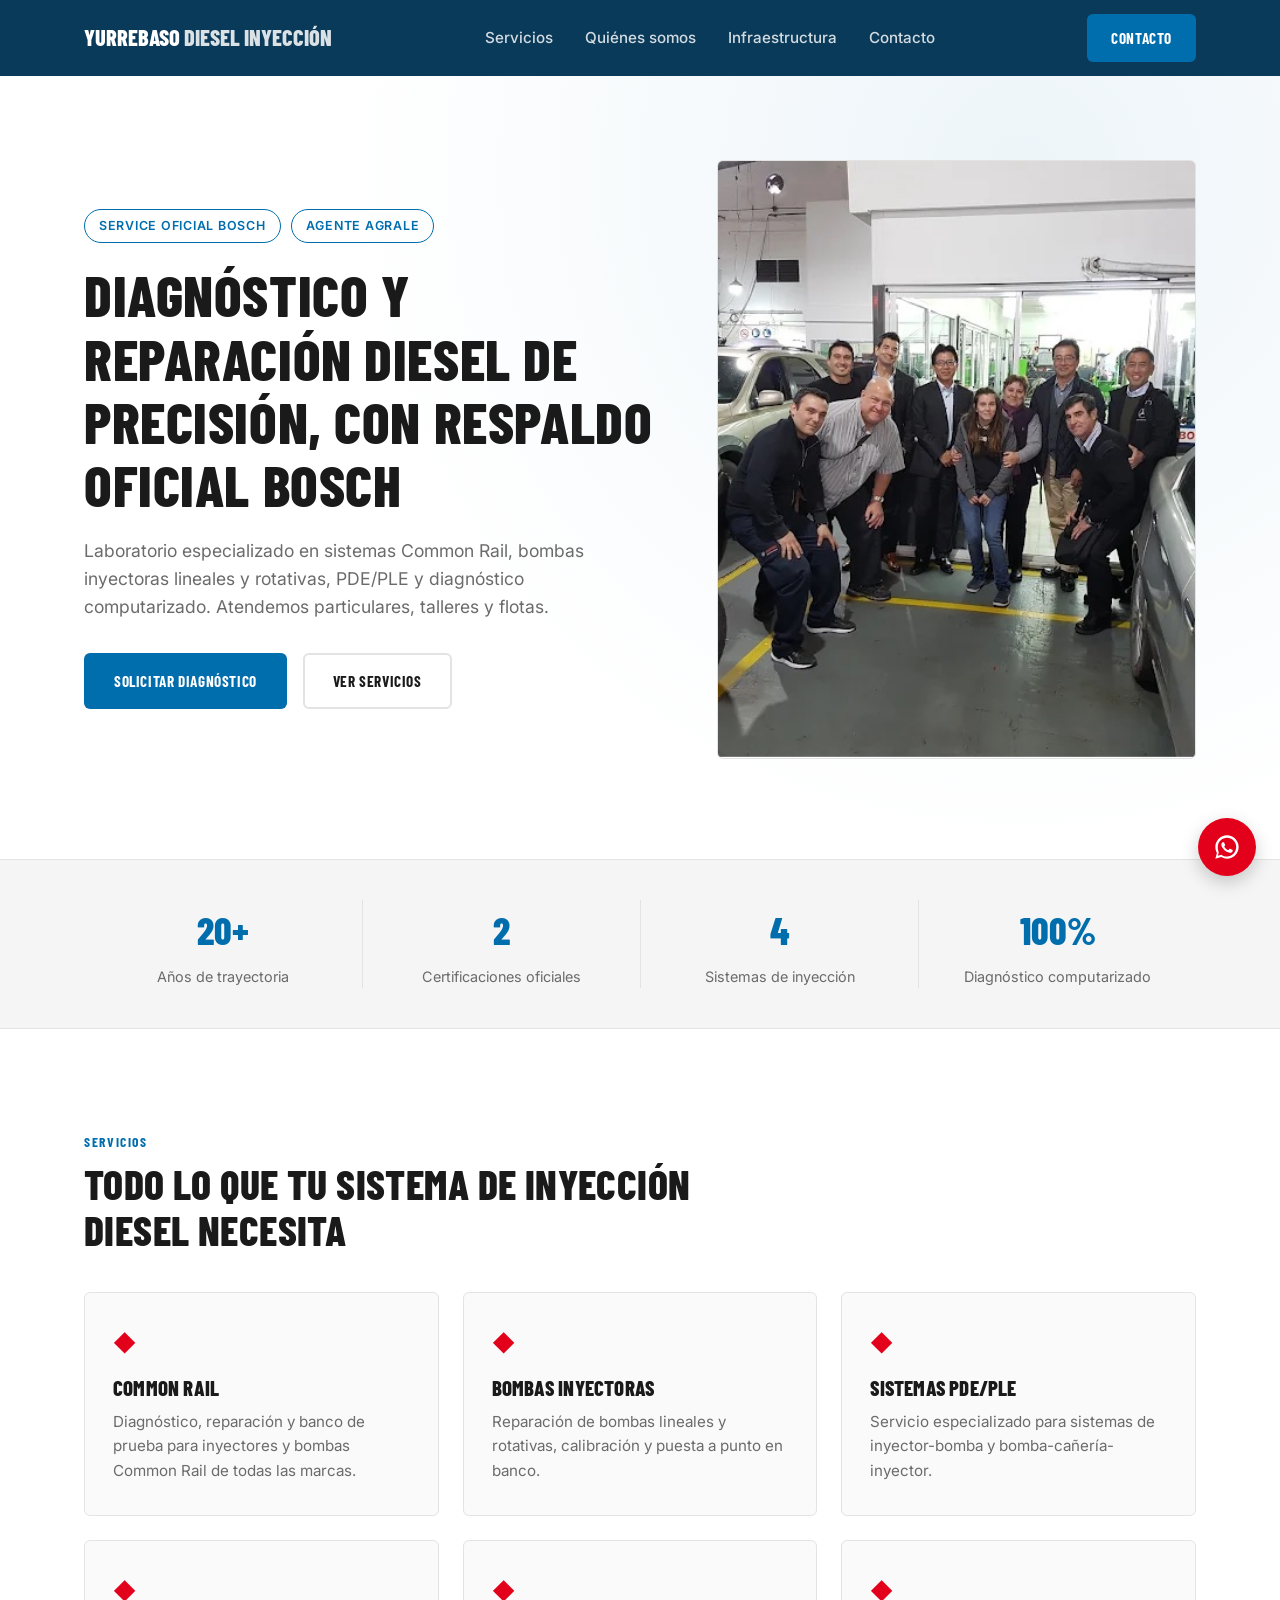
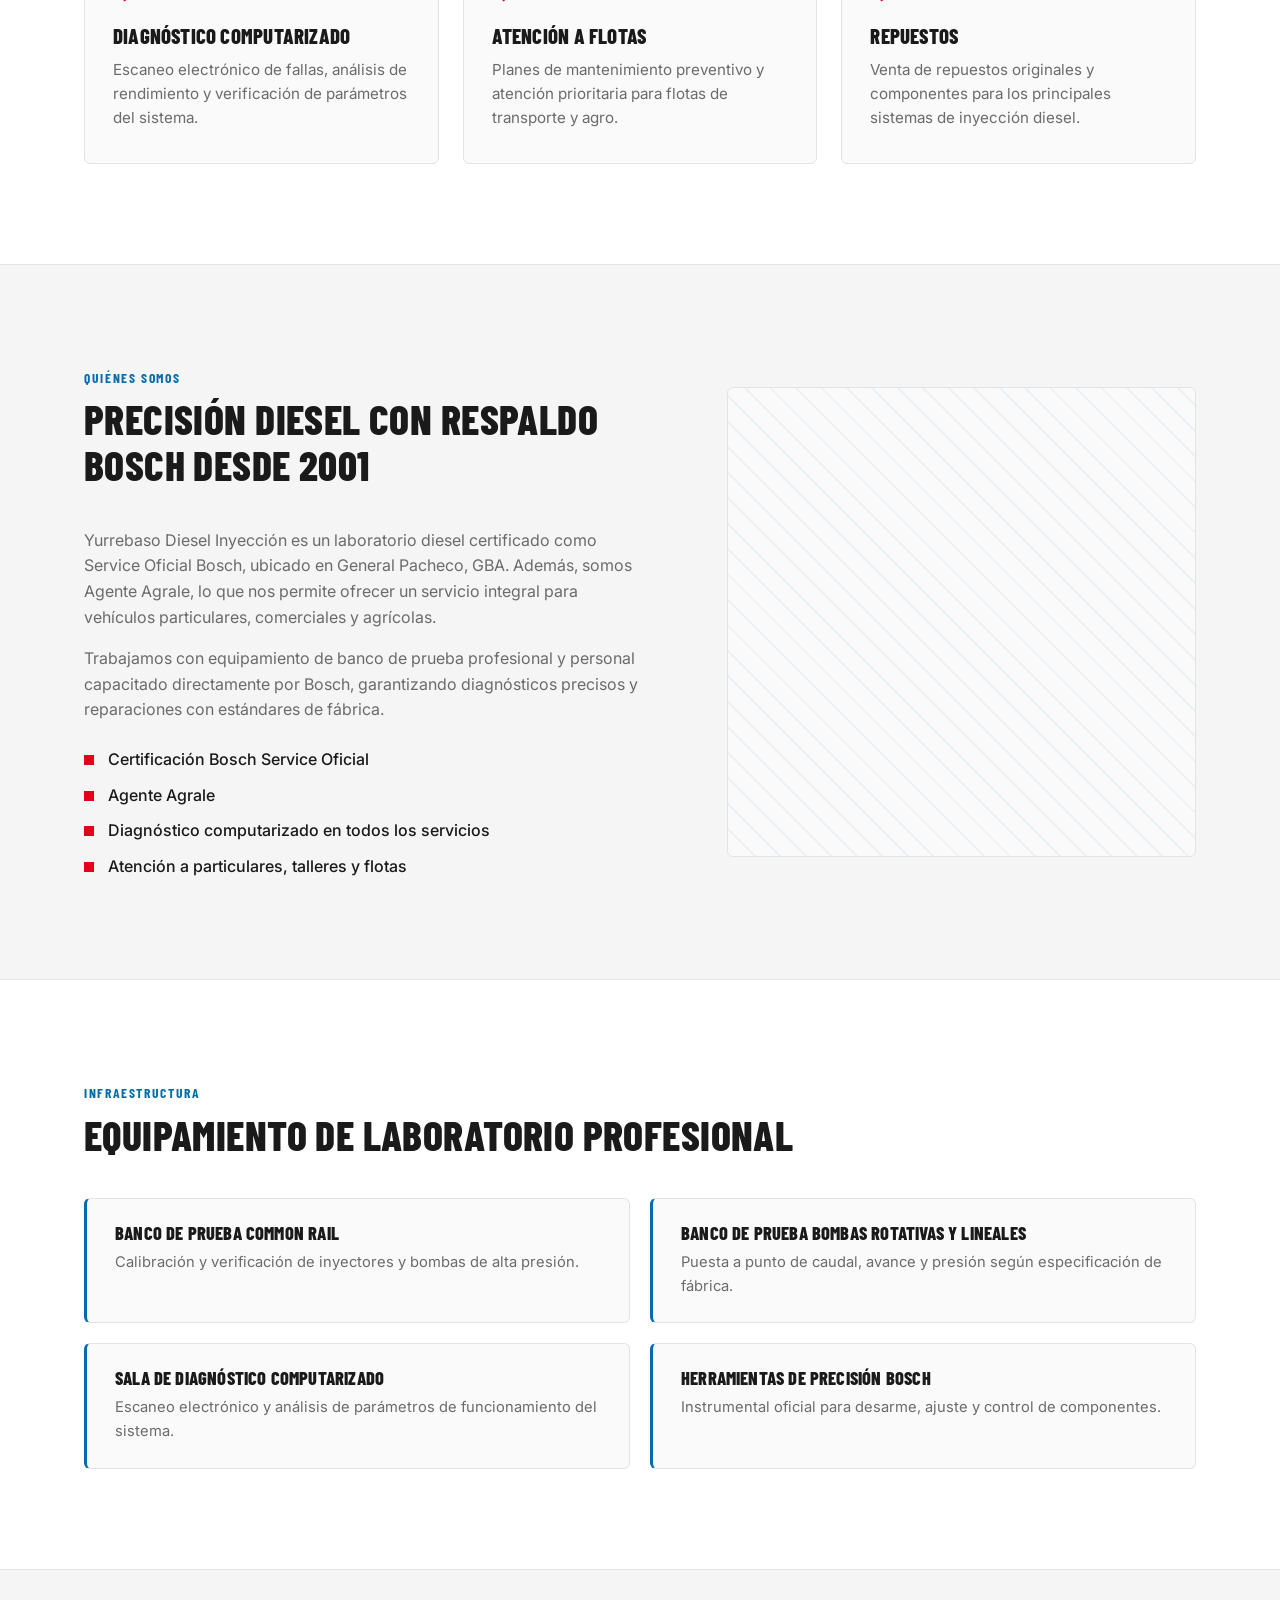
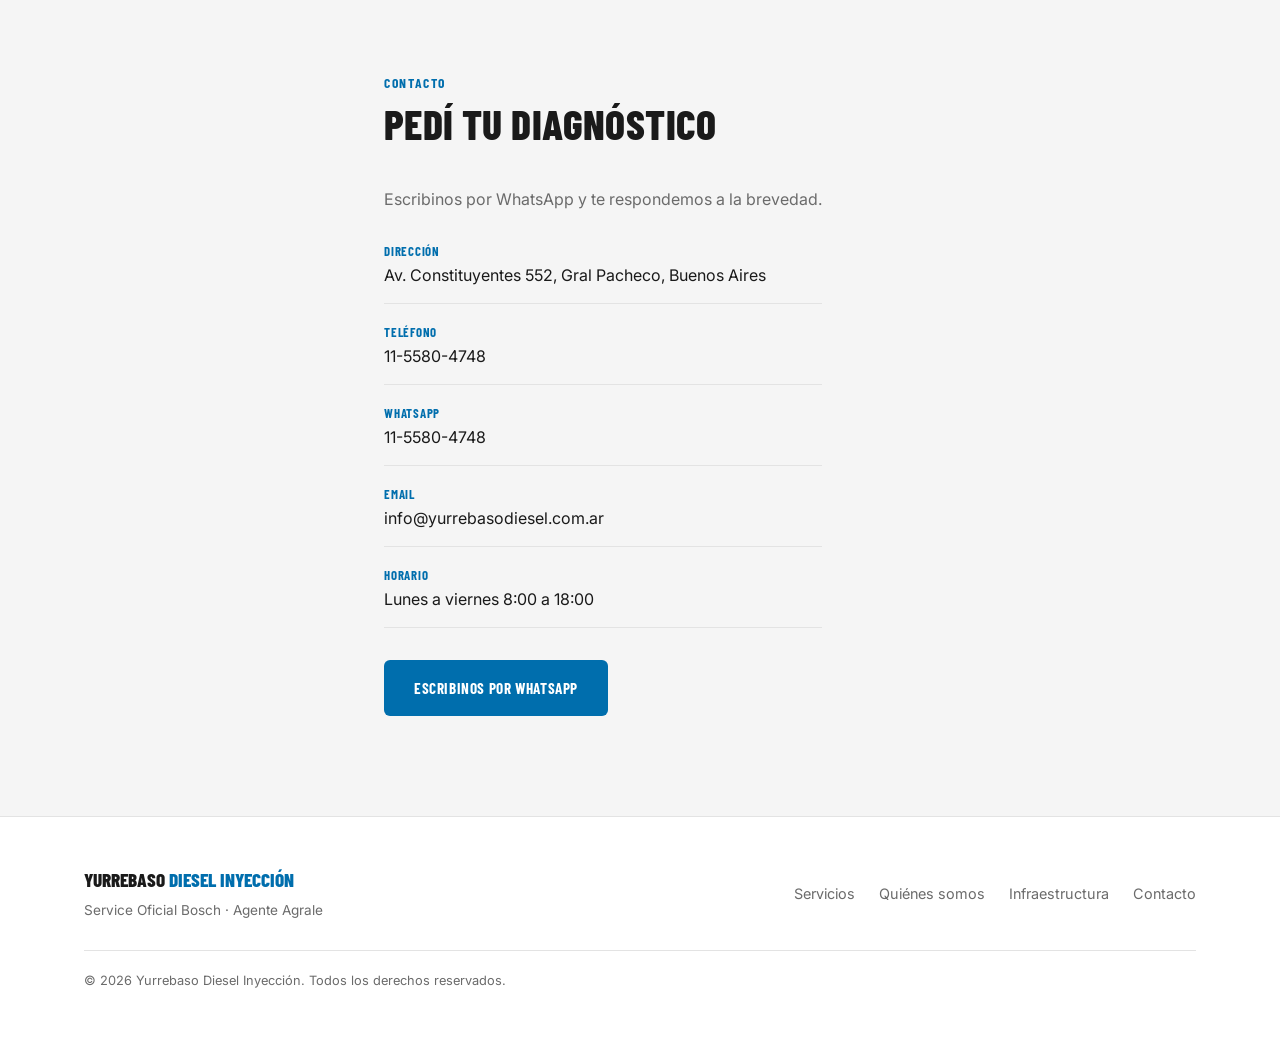
<file: index.html>
<!DOCTYPE html>
<html lang="es-AR">
<head>
  <meta charset="UTF-8">
  <meta name="viewport" content="width=device-width, initial-scale=1.0">

  <title>Yurrebaso Diesel Inyección | Service Oficial Bosch - Gral Pacheco</title>
  <meta name="description" content="Laboratorio diesel especializado en Common Rail, bombas inyectoras y diagnóstico computarizado. Service Oficial Bosch. Atención a particulares y flotas en Gral Pacheco, GBA.">
  <meta name="keywords" content="service diesel, common rail, inyección diesel, bosch service, diagnóstico computarizado, bombas inyectoras, Gral Pacheco">
  <link rel="canonical" href="https://www.yurrebasodiesel.com.ar/">

  <!-- Open Graph -->
  <meta property="og:title" content="Yurrebaso Diesel Inyección | Service Oficial Bosch">
  <meta property="og:description" content="Laboratorio diesel. Common Rail, PDE/PLE, diagnóstico computarizado. Service Oficial Bosch.">
  <meta property="og:image" content="https://www.yurrebasodiesel.com.ar/img/og-image.jpg">
  <meta property="og:url" content="https://www.yurrebasodiesel.com.ar/">
  <meta property="og:type" content="website">
  <meta property="og:locale" content="es_AR">

  <!-- Twitter Card -->
  <meta name="twitter:card" content="summary_large_image">
  <meta name="twitter:title" content="Yurrebaso Diesel Inyección">
  <meta name="twitter:image" content="https://www.yurrebasodiesel.com.ar/img/og-image.jpg">

  <link rel="icon" href="favicon.ico">

  <!-- Fonts -->
  <link rel="preconnect" href="https://fonts.googleapis.com">
  <link rel="preconnect" href="https://fonts.gstatic.com" crossorigin>
  <link href="https://fonts.googleapis.com/css2?family=Barlow+Condensed:wght@700;800&family=Inter:wght@400;500;600&display=swap" rel="stylesheet">

  <link rel="stylesheet" href="css/style.css">
</head>
<body>

  <!-- NAV -->
  <header class="nav" id="nav">
    <div class="container nav__inner">
      <a href="#hero" class="nav__logo">Yurrebaso <span>Diesel Inyección</span></a>

      <nav class="nav__links" id="navLinks">
        <a href="#servicios">Servicios</a>
        <a href="#nosotros">Quiénes somos</a>
        <a href="#infraestructura">Infraestructura</a>
        <a href="#contacto">Contacto</a>
      </nav>

      <a href="#contacto" class="btn btn--primary nav__cta">Contacto</a>

      <button class="nav__toggle" id="navToggle" aria-label="Abrir menú" aria-expanded="false" aria-controls="navLinks">
        <span></span><span></span><span></span>
      </button>
    </div>
  </header>

  <!-- HERO -->
  <section class="hero" id="hero">
    <div class="container hero__inner">
      <div class="hero__content">
        <div class="hero__badges">
          <span class="badge">Service Oficial Bosch</span>
          <span class="badge">Agente Agrale</span>
        </div>
        <h1>Diagnóstico y reparación diesel de precisión, con respaldo oficial Bosch</h1>
        <p class="hero__desc">
          Laboratorio especializado en sistemas Common Rail, bombas inyectoras lineales y rotativas,
          PDE/PLE y diagnóstico computarizado. Atendemos particulares, talleres y flotas.
        </p>
        <div class="hero__ctas">
          <a href="https://wa.me/5491155804748?text=Hola%2C%20quiero%20solicitar%20un%20diagn%C3%B3stico" class="btn btn--primary" target="_blank" rel="noopener">Solicitar diagnóstico</a>
          <a href="#servicios" class="btn btn--ghost">Ver servicios</a>
        </div>
      </div>
      <div class="hero__visual" aria-hidden="true"></div>
    </div>
  </section>

  <!-- STATS -->
  <section class="stats">
    <div class="container stats__grid">
      <div class="stat">
        <span class="stat__num">20+</span>
        <span class="stat__label">Años de trayectoria</span>
      </div>
      <div class="stat">
        <span class="stat__num">2</span>
        <span class="stat__label">Certificaciones oficiales</span>
      </div>
      <div class="stat">
        <span class="stat__num">4</span>
        <span class="stat__label">Sistemas de inyección</span>
      </div>
      <div class="stat">
        <span class="stat__num">100%</span>
        <span class="stat__label">Diagnóstico computarizado</span>
      </div>
    </div>
  </section>

  <!-- SERVICIOS -->
  <section class="servicios" id="servicios">
    <div class="container">
      <span class="eyebrow">Servicios</span>
      <h2>Todo lo que tu sistema de inyección diesel necesita</h2>

      <div class="servicios__grid">
        <article class="card">
          <div class="card__icon" aria-hidden="true">◆</div>
          <h3>Common Rail</h3>
          <p>Diagnóstico, reparación y banco de prueba para inyectores y bombas Common Rail de todas las marcas.</p>
        </article>
        <article class="card">
          <div class="card__icon" aria-hidden="true">◆</div>
          <h3>Bombas inyectoras</h3>
          <p>Reparación de bombas lineales y rotativas, calibración y puesta a punto en banco.</p>
        </article>
        <article class="card">
          <div class="card__icon" aria-hidden="true">◆</div>
          <h3>Sistemas PDE/PLE</h3>
          <p>Servicio especializado para sistemas de inyector-bomba y bomba-cañería-inyector.</p>
        </article>
        <article class="card">
          <div class="card__icon" aria-hidden="true">◆</div>
          <h3>Diagnóstico computarizado</h3>
          <p>Escaneo electrónico de fallas, análisis de rendimiento y verificación de parámetros del sistema.</p>
        </article>
        <article class="card">
          <div class="card__icon" aria-hidden="true">◆</div>
          <h3>Atención a flotas</h3>
          <p>Planes de mantenimiento preventivo y atención prioritaria para flotas de transporte y agro.</p>
        </article>
        <article class="card">
          <div class="card__icon" aria-hidden="true">◆</div>
          <h3>Repuestos</h3>
          <p>Venta de repuestos originales y componentes para los principales sistemas de inyección diesel.</p>
        </article>
      </div>
    </div>
  </section>

  <!-- QUIÉNES SOMOS -->
  <section class="nosotros" id="nosotros">
    <div class="container nosotros__inner">
      <div class="nosotros__text">
        <span class="eyebrow">Quiénes somos</span>
        <h2>Precisión diesel con respaldo Bosch desde 2001</h2>
        <p>
          Yurrebaso Diesel Inyección es un laboratorio diesel certificado como Service Oficial Bosch,
          ubicado en General Pacheco, GBA. Además, somos Agente Agrale, lo que nos permite ofrecer
          un servicio integral para vehículos particulares, comerciales y agrícolas.
        </p>
        <p>
          Trabajamos con equipamiento de banco de prueba profesional y personal capacitado directamente
          por Bosch, garantizando diagnósticos precisos y reparaciones con estándares de fábrica.
        </p>
        <ul class="nosotros__list">
          <li>Certificación Bosch Service Oficial</li>
          <li>Agente Agrale</li>
          <li>Diagnóstico computarizado en todos los servicios</li>
          <li>Atención a particulares, talleres y flotas</li>
        </ul>
      </div>
      <div class="nosotros__visual" aria-hidden="true"></div>
    </div>
  </section>

  <!-- INFRAESTRUCTURA -->
  <section class="infraestructura" id="infraestructura">
    <div class="container">
      <span class="eyebrow">Infraestructura</span>
      <h2>Equipamiento de laboratorio profesional</h2>

      <div class="infraestructura__grid">
        <div class="equipo">
          <h3>Banco de prueba Common Rail</h3>
          <p>Calibración y verificación de inyectores y bombas de alta presión.</p>
        </div>
        <div class="equipo">
          <h3>Banco de prueba bombas rotativas y lineales</h3>
          <p>Puesta a punto de caudal, avance y presión según especificación de fábrica.</p>
        </div>
        <div class="equipo">
          <h3>Sala de diagnóstico computarizado</h3>
          <p>Escaneo electrónico y análisis de parámetros de funcionamiento del sistema.</p>
        </div>
        <div class="equipo">
          <h3>Herramientas de precisión Bosch</h3>
          <p>Instrumental oficial para desarme, ajuste y control de componentes.</p>
        </div>
      </div>
    </div>
  </section>

  <!-- CONTACTO -->
  <section class="contacto" id="contacto">
    <div class="container contacto__inner">
      <div class="contacto__info">
        <span class="eyebrow">Contacto</span>
        <h2>Pedí tu diagnóstico</h2>
        <p>Escribinos por WhatsApp y te respondemos a la brevedad.</p>

        <ul class="contacto__datos">
          <li>
            <strong>Dirección</strong>
            <span>Av. Constituyentes 552, Gral Pacheco, Buenos Aires</span>
          </li>
          <li>
            <strong>Teléfono</strong>
            <span>11-5580-4748</span>
          </li>
          <li>
            <strong>WhatsApp</strong>
            <span>11-5580-4748</span>
          </li>
          <li>
            <strong>Email</strong>
            <span>info@yurrebasodiesel.com.ar</span>
          </li>
          <li>
            <strong>Horario</strong>
            <span>Lunes a viernes 8:00 a 18:00</span>
          </li>
        </ul>

        <a href="https://wa.me/5491155804748?text=Hola%2C%20quiero%20solicitar%20un%20diagn%C3%B3stico" class="btn btn--primary contacto__cta" target="_blank" rel="noopener">Escribinos por WhatsApp</a>
      </div>
    </div>
  </section>

  <!-- FOOTER -->
  <footer class="footer">
    <div class="container footer__inner">
      <div class="footer__brand">
        <span class="footer__logo">Yurrebaso <span>Diesel Inyección</span></span>
        <p>Service Oficial Bosch · Agente Agrale</p>
      </div>

      <nav class="footer__links">
        <a href="#servicios">Servicios</a>
        <a href="#nosotros">Quiénes somos</a>
        <a href="#infraestructura">Infraestructura</a>
        <a href="#contacto">Contacto</a>
      </nav>

      <p class="footer__copy">© <span id="year"></span> Yurrebaso Diesel Inyección. Todos los derechos reservados.</p>
    </div>
  </footer>

  <!-- WHATSAPP FLOAT -->
  <a href="https://wa.me/5491155804748?text=Hola%2C%20quiero%20solicitar%20un%20diagn%C3%B3stico" class="whatsapp-float" target="_blank" rel="noopener" aria-label="Contactar por WhatsApp">
    <svg viewBox="0 0 24 24" width="28" height="28" fill="currentColor" aria-hidden="true">
      <path d="M12 2C6.48 2 2 6.48 2 12c0 1.85.5 3.58 1.36 5.07L2 22l5.06-1.33A9.94 9.94 0 0 0 12 22c5.52 0 10-4.48 10-10S17.52 2 12 2zm0 18.13c-1.66 0-3.2-.48-4.5-1.31l-.32-.2-3 .79.8-2.92-.21-.3A7.9 7.9 0 0 1 4.13 12c0-4.35 3.53-7.87 7.87-7.87S19.87 7.65 19.87 12 16.35 20.13 12 20.13zm4.32-5.9c-.24-.12-1.4-.69-1.62-.77-.22-.08-.38-.12-.54.12-.16.24-.62.77-.76.93-.14.16-.28.18-.52.06-.24-.12-1-.37-1.9-1.17-.7-.62-1.18-1.39-1.32-1.63-.14-.24-.02-.37.1-.49.11-.11.24-.28.36-.42.12-.14.16-.24.24-.4.08-.16.04-.3-.02-.42-.06-.12-.54-1.3-.74-1.78-.19-.46-.39-.4-.54-.4h-.46c-.16 0-.42.06-.64.3-.22.24-.84.82-.84 2s.86 2.32.98 2.48c.12.16 1.7 2.6 4.13 3.64.58.25 1.03.4 1.38.51.58.18 1.11.16 1.53.1.47-.07 1.4-.57 1.6-1.12.2-.55.2-1.02.14-1.12-.06-.1-.22-.16-.46-.28z"/>
    </svg>
  </a>

  <!-- Schema.org -->
  <script type="application/ld+json">
  {
    "@context": "https://schema.org",
    "@type": "AutoRepair",
    "name": "Yurrebaso Diesel Inyección",
    "description": "Laboratorio diesel especializado en Common Rail, bombas inyectoras lineales y rotativas, sistemas PDE/PLE y diagnóstico computarizado. Service Oficial Bosch.",
    "url": "https://www.yurrebasodiesel.com.ar",
    "telephone": "+54-11-5580-4748",
    "email": "info@yurrebasodiesel.com.ar",
    "address": {
      "@type": "PostalAddress",
      "streetAddress": "Av. Constituyentes 552",
      "addressLocality": "General Pacheco",
      "addressRegion": "Buenos Aires",
      "postalCode": "1617",
      "addressCountry": "AR"
    },
    "geo": {
      "@type": "GeoCoordinates",
      "latitude": "-34.4647",
      "longitude": "-58.6289"
    },
    "openingHoursSpecification": [
      {
        "@type": "OpeningHoursSpecification",
        "dayOfWeek": ["Monday","Tuesday","Wednesday","Thursday","Friday"],
        "opens": "08:00",
        "closes": "18:00"
      }
    ],
    "sameAs": [
      "INSTAGRAM_URL_SI_TIENE",
      "FACEBOOK_URL_SI_TIENE"
    ]
  }
  </script>

  <script src="js/main.js" defer></script>
</body>
</html>
</file>
<file: css/style.css>
/* ==========================================================================
   Yurrebaso Diesel Inyección — Paleta Bosch oficial
   Secundario: azul (navbar + botones) · Terciario: rojo (acentos puntuales)
   ========================================================================== */

:root {
  --bg: #FFFFFF;
  --bg-alt: #F5F5F5;
  --surface: #FAFAFA;
  --border: #E3E3E3;

  --secondary: #006EAD;
  --secondary-dark: #003253;
  --tertiary: #E2001A;
  --on-brand: #FFFFFF;

  --text: #1A1A1A;
  --text-muted: #6B6B6B;

  --font-head: "Barlow Condensed", sans-serif;
  --font-body: "Inter", sans-serif;

  --container: 1160px;
  --radius: 6px;
}

* {
  margin: 0;
  padding: 0;
  box-sizing: border-box;
}

html {
  scroll-behavior: smooth;
}

body {
  background: var(--bg);
  color: var(--text);
  font-family: var(--font-body);
  line-height: 1.6;
  overflow-x: hidden;
}

img {
  max-width: 100%;
  display: block;
}

a {
  color: inherit;
  text-decoration: none;
}

ul {
  list-style: none;
}

h1, h2, h3 {
  font-family: var(--font-head);
  font-weight: 800;
  line-height: 1.1;
  text-transform: uppercase;
  letter-spacing: 0.01em;
}

.container {
  width: 100%;
  max-width: var(--container);
  margin: 0 auto;
  padding: 0 24px;
}

.eyebrow {
  display: inline-block;
  color: var(--secondary);
  font-family: var(--font-head);
  font-weight: 700;
  text-transform: uppercase;
  letter-spacing: 0.12em;
  font-size: 0.85rem;
  margin-bottom: 8px;
}

section h2 {
  font-size: clamp(1.8rem, 3.5vw, 2.6rem);
  max-width: 720px;
  margin-bottom: 40px;
}

/* Buttons */
.btn {
  display: inline-flex;
  align-items: center;
  justify-content: center;
  padding: 14px 28px;
  border-radius: var(--radius);
  font-family: var(--font-head);
  font-weight: 700;
  text-transform: uppercase;
  letter-spacing: 0.04em;
  font-size: 0.95rem;
  border: 2px solid transparent;
  cursor: pointer;
  transition: background 0.2s ease, border-color 0.2s ease, transform 0.2s ease;
}

.btn--primary {
  background: var(--secondary);
  color: var(--on-brand);
}

.btn--primary:hover {
  background: var(--secondary-dark);
  transform: translateY(-1px);
}

.btn--ghost {
  border-color: var(--border);
  color: var(--text);
}

.btn--ghost:hover {
  border-color: var(--secondary);
  color: var(--secondary);
}

/* ==========================================================================
   NAV
   ========================================================================== */

.nav {
  position: fixed;
  top: 0;
  left: 0;
  right: 0;
  z-index: 100;
  background: rgba(0, 50, 83, 0.96);
  backdrop-filter: blur(8px);
}

.nav__inner {
  display: flex;
  align-items: center;
  justify-content: space-between;
  height: 76px;
}

.nav__logo {
  font-family: var(--font-head);
  font-weight: 800;
  font-size: 1.4rem;
  text-transform: uppercase;
  color: var(--on-brand);
}

.nav__logo span {
  color: var(--on-brand);
  opacity: 0.85;
}

.nav__links {
  display: flex;
  gap: 32px;
}

.nav__links a {
  font-size: 0.95rem;
  font-weight: 500;
  color: rgba(255, 255, 255, 0.82);
  text-decoration: underline;
  text-decoration-color: transparent;
  text-underline-offset: 4px;
  transition: color 0.2s ease, text-decoration-color 0.2s ease;
}

.nav__links a:hover {
  color: var(--on-brand);
  text-decoration-color: var(--tertiary);
}

.nav__cta {
  padding: 10px 22px;
}

.nav__toggle {
  display: none;
  flex-direction: column;
  justify-content: center;
  gap: 5px;
  width: 32px;
  height: 32px;
  background: none;
  border: none;
  cursor: pointer;
}

.nav__toggle span {
  display: block;
  height: 2px;
  background: var(--on-brand);
  border-radius: 2px;
  transition: transform 0.2s ease, opacity 0.2s ease;
}

.nav__toggle.is-open span:nth-child(1) {
  transform: translateY(7px) rotate(45deg);
}

.nav__toggle.is-open span:nth-child(2) {
  opacity: 0;
}

.nav__toggle.is-open span:nth-child(3) {
  transform: translateY(-7px) rotate(-45deg);
}

/* ==========================================================================
   HERO
   ========================================================================== */

.hero {
  padding: 160px 0 100px;
  background:
    radial-gradient(circle at 80% 20%, rgba(0, 110, 173, 0.07), transparent 55%),
    var(--bg);
}

.hero__inner {
  display: grid;
  grid-template-columns: 1.1fr 0.9fr;
  gap: 48px;
  align-items: center;
}

.hero__badges {
  display: flex;
  gap: 10px;
  margin-bottom: 20px;
}

.badge {
  display: inline-block;
  padding: 6px 14px;
  border: 1px solid var(--secondary);
  color: var(--secondary);
  border-radius: 999px;
  font-size: 0.78rem;
  font-weight: 600;
  text-transform: uppercase;
  letter-spacing: 0.06em;
}

.hero h1 {
  font-size: clamp(2.4rem, 5vw, 3.6rem);
  margin-bottom: 20px;
}

.hero__desc {
  color: var(--text-muted);
  font-size: 1.1rem;
  max-width: 540px;
  margin-bottom: 32px;
}

.hero__ctas {
  display: flex;
  gap: 16px;
  flex-wrap: wrap;
}

.hero__visual {
  aspect-ratio: 4 / 5;
  border-radius: var(--radius);
  border: 1px solid var(--border);
  background-image: url(/img/yurrebasos.jpg);
  background-size: cover;
  background-position: center;
  background-repeat: no-repeat;
}

/* ==========================================================================
   STATS
   ========================================================================== */

.stats {
  border-top: 1px solid var(--border);
  border-bottom: 1px solid var(--border);
  background: var(--bg-alt);
}

.stats__grid {
  display: grid;
  grid-template-columns: repeat(4, 1fr);
  padding: 40px 24px;
}

.stat {
  display: flex;
  flex-direction: column;
  align-items: center;
  text-align: center;
  gap: 4px;
  border-left: 1px solid var(--border);
  padding: 0 12px;
}

.stat:first-child {
  border-left: none;
}

.stat__num {
  font-family: var(--font-head);
  font-weight: 800;
  font-size: clamp(1.8rem, 3vw, 2.4rem);
  color: var(--secondary);
}

.stat__label {
  color: var(--text-muted);
  font-size: 0.9rem;
}

/* ==========================================================================
   SERVICIOS
   ========================================================================== */

.servicios {
  padding: 100px 0;
}

.servicios__grid {
  display: grid;
  grid-template-columns: repeat(3, 1fr);
  gap: 24px;
}

.card {
  background: var(--surface);
  border: 1px solid var(--border);
  border-radius: var(--radius);
  padding: 32px 28px;
  transition: border-color 0.2s ease, transform 0.2s ease;
}

.card:hover {
  border-color: var(--secondary);
  transform: translateY(-3px);
}

.card__icon {
  color: var(--tertiary);
  font-size: 1.4rem;
  margin-bottom: 16px;
}

.card h3 {
  font-size: 1.3rem;
  margin-bottom: 10px;
}

.card p {
  color: var(--text-muted);
  font-size: 0.95rem;
}

/* ==========================================================================
   NOSOTROS
   ========================================================================== */

.nosotros {
  padding: 100px 0;
  background: var(--bg-alt);
  border-top: 1px solid var(--border);
  border-bottom: 1px solid var(--border);
}

.nosotros__inner {
  display: grid;
  grid-template-columns: 1fr 0.8fr;
  gap: 56px;
  align-items: center;
}

.nosotros__text p {
  color: var(--text-muted);
  margin-bottom: 16px;
  max-width: 560px;
}

.nosotros__list {
  margin-top: 24px;
  display: flex;
  flex-direction: column;
  gap: 10px;
}

.nosotros__list li {
  position: relative;
  padding-left: 24px;
  font-weight: 500;
}

.nosotros__list li::before {
  content: "";
  position: absolute;
  left: 0;
  top: 8px;
  width: 10px;
  height: 10px;
  background: var(--tertiary);
}

.nosotros__visual {
  aspect-ratio: 1 / 1;
  border-radius: var(--radius);
  border: 1px solid var(--border);
  background:
    repeating-linear-gradient(45deg, rgba(0, 110, 173, 0.06) 0 2px, transparent 2px 18px),
    var(--surface);
}

/* ==========================================================================
   INFRAESTRUCTURA
   ========================================================================== */

.infraestructura {
  padding: 100px 0;
}

.infraestructura__grid {
  display: grid;
  grid-template-columns: repeat(2, 1fr);
  gap: 20px;
}

.equipo {
  border: 1px solid var(--border);
  border-left: 3px solid var(--secondary);
  border-radius: var(--radius);
  padding: 24px 28px;
  background: var(--surface);
}

.equipo h3 {
  font-size: 1.15rem;
  margin-bottom: 8px;
}

.equipo p {
  color: var(--text-muted);
  font-size: 0.92rem;
}

/* ==========================================================================
   CONTACTO
   ========================================================================== */

.contacto {
  padding: 100px 0;
  background: var(--bg-alt);
  border-top: 1px solid var(--border);
}

.contacto__inner {
  display: flex;
  flex-direction: column;
  align-items: flex-start;
  max-width: 560px;
}

.contacto__info > p {
  color: var(--text-muted);
  margin-bottom: 28px;
}

.contacto__datos {
  display: flex;
  flex-direction: column;
  gap: 18px;
  width: 100%;
}

.contacto__datos li {
  display: flex;
  flex-direction: column;
  gap: 2px;
  border-bottom: 1px solid var(--border);
  padding-bottom: 14px;
}

.contacto__datos strong {
  font-family: var(--font-head);
  text-transform: uppercase;
  letter-spacing: 0.06em;
  font-size: 0.8rem;
  color: var(--secondary);
}

.contacto__cta {
  margin-top: 32px;
}

/* ==========================================================================
   FOOTER
   ========================================================================== */

.footer {
  padding: 48px 0;
  border-top: 1px solid var(--border);
}

.footer__inner {
  display: flex;
  align-items: center;
  justify-content: space-between;
  flex-wrap: wrap;
  gap: 20px;
}

.footer__logo {
  font-family: var(--font-head);
  font-weight: 800;
  font-size: 1.2rem;
  text-transform: uppercase;
}

.footer__logo span {
  color: var(--secondary);
}

.footer__brand p {
  color: var(--text-muted);
  font-size: 0.85rem;
  margin-top: 4px;
}

.footer__links {
  display: flex;
  gap: 24px;
}

.footer__links a {
  color: var(--text-muted);
  font-size: 0.9rem;
}

.footer__links a:hover {
  color: var(--secondary);
}

.footer__copy {
  width: 100%;
  color: var(--text-muted);
  font-size: 0.8rem;
  border-top: 1px solid var(--border);
  padding-top: 20px;
  margin-top: 8px;
}

/* ==========================================================================
   WHATSAPP FLOAT
   ========================================================================== */

.whatsapp-float {
  position: fixed;
  bottom: 24px;
  right: 24px;
  width: 58px;
  height: 58px;
  border-radius: 50%;
  background: var(--tertiary);
  color: var(--on-brand);
  display: flex;
  align-items: center;
  justify-content: center;
  box-shadow: 0 6px 18px rgba(0, 0, 0, 0.2);
  z-index: 90;
  transition: transform 0.2s ease;
}

.whatsapp-float:hover {
  transform: scale(1.08);
}

/* ==========================================================================
   RESPONSIVE
   ========================================================================== */

@media (max-width: 900px) {
  .hero__inner,
  .nosotros__inner {
    grid-template-columns: 1fr;
  }

  .hero__visual,
  .nosotros__visual {
    order: -1;
    aspect-ratio: 16 / 9;
  }

  .servicios__grid {
    grid-template-columns: repeat(2, 1fr);
  }

  .infraestructura__grid {
    grid-template-columns: 1fr;
  }

  .stats__grid {
    grid-template-columns: repeat(2, 1fr);
    gap: 24px 0;
  }

  .stat {
    border-left: none;
    border-top: 1px solid var(--border);
    padding-top: 16px;
  }

  .stat:nth-child(1),
  .stat:nth-child(2) {
    border-top: none;
  }
}

@media (max-width: 760px) {
  .nav__links,
  .nav__cta {
    display: none;
  }

  .nav__toggle {
    display: flex;
  }

  .nav__links.is-open {
    display: flex;
    position: absolute;
    top: 76px;
    left: 0;
    right: 0;
    flex-direction: column;
    background: var(--secondary-dark);
    padding: 20px 24px;
    gap: 18px;
  }

  .servicios__grid {
    grid-template-columns: 1fr;
  }

  .hero {
    padding: 120px 0 64px;
  }
}
</file>
